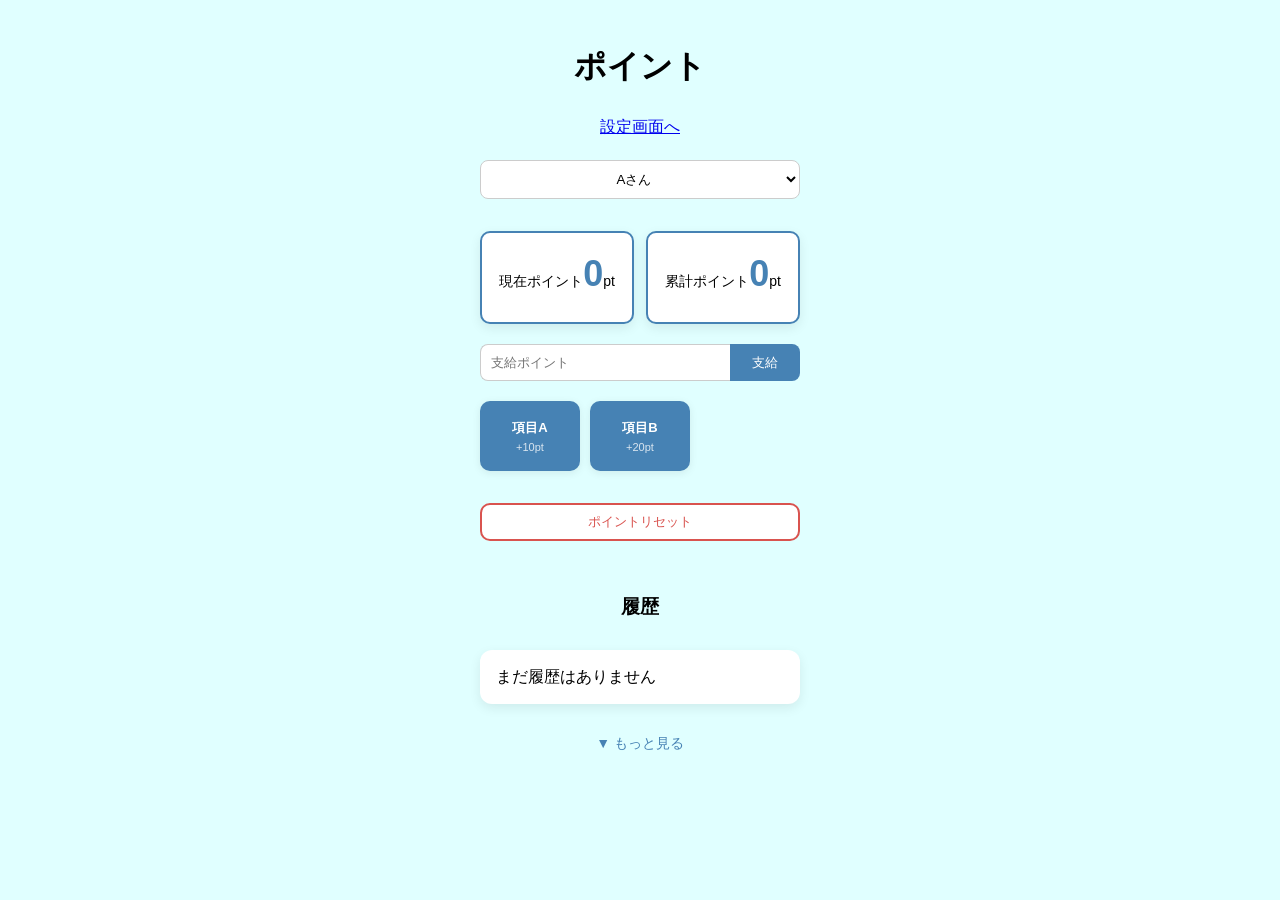
<file: index.html>
<!doctype html>
<html lang="ja">
	<head>
		<meta charset="UTF-8" />
		<meta name="viewport" content="width=device-width, initial-scale=1.0" />
		<title>ポイント管理</title>
		<link rel="stylesheet" href="css/style.css" />
		<link rel="stylesheet" href="css/main.css" />
	</head>
	<body>
		<h1>ポイント</h1>
		<div id="statusMessage"></div>
		<a href="settings.html">設定画面へ</a>

		<select id="userSelect" onchange="changeUser()"></select>

		<div id="pointCards">
			<div class="pointCard">
				<p>現在ポイント<span id="point">0</span>pt</p>
			</div>
			<div class="pointCard">
				<p>累計ポイント<span id="totalPoint">0</span>pt</p>
			</div>
		</div>

		<div id="payArea">
			<input type="number" id="payAmount" placeholder="支給ポイント" />
			<button onclick="payPoint()">支給</button>
		</div>

		<div id="itemButtons" class="mainItemButtons"></div>

		<button id="resetButton" onclick="resetPoint()">ポイントリセット</button>

		<div id="goalAreaPersonal">
			<p>目標ポイント：<span id="goalPointDisplay">-</span>pt</p>
			<div class="progressBar">
				<div id="goalProgress" class="progressFill"></div>
			</div>
			<p id="goalPercent">0%</p>
			<p>目標まで残り：<span id="remainingPointPersonal"></span></p>
		</div>

		<div id="goalAreaShared">
			<p>共有目標：<span id="sharedGoalPoint">-</span>pt</p>
			<p>合計ポイント：<span id="sharedTotalPoint">-</span>pt</p>
			<div class="progressBar">
				<div id="sharedGoalProgress" class="progressFill"></div>
			</div>
			<p id="sharedGoalPercent">0%</p>
			<p>残り：<span id="remainingPointShared"></span></p>
		</div>

		<h3>履歴</h3>

		<ul id="history">
			<li>まだ履歴はありません</li>
		</ul>

		<p id="historyToggleBtn" onclick="toggleHistory()">▼ もっと見る</p>

		<script src="js/main.js"></script>
	</body>
</html>
</file>
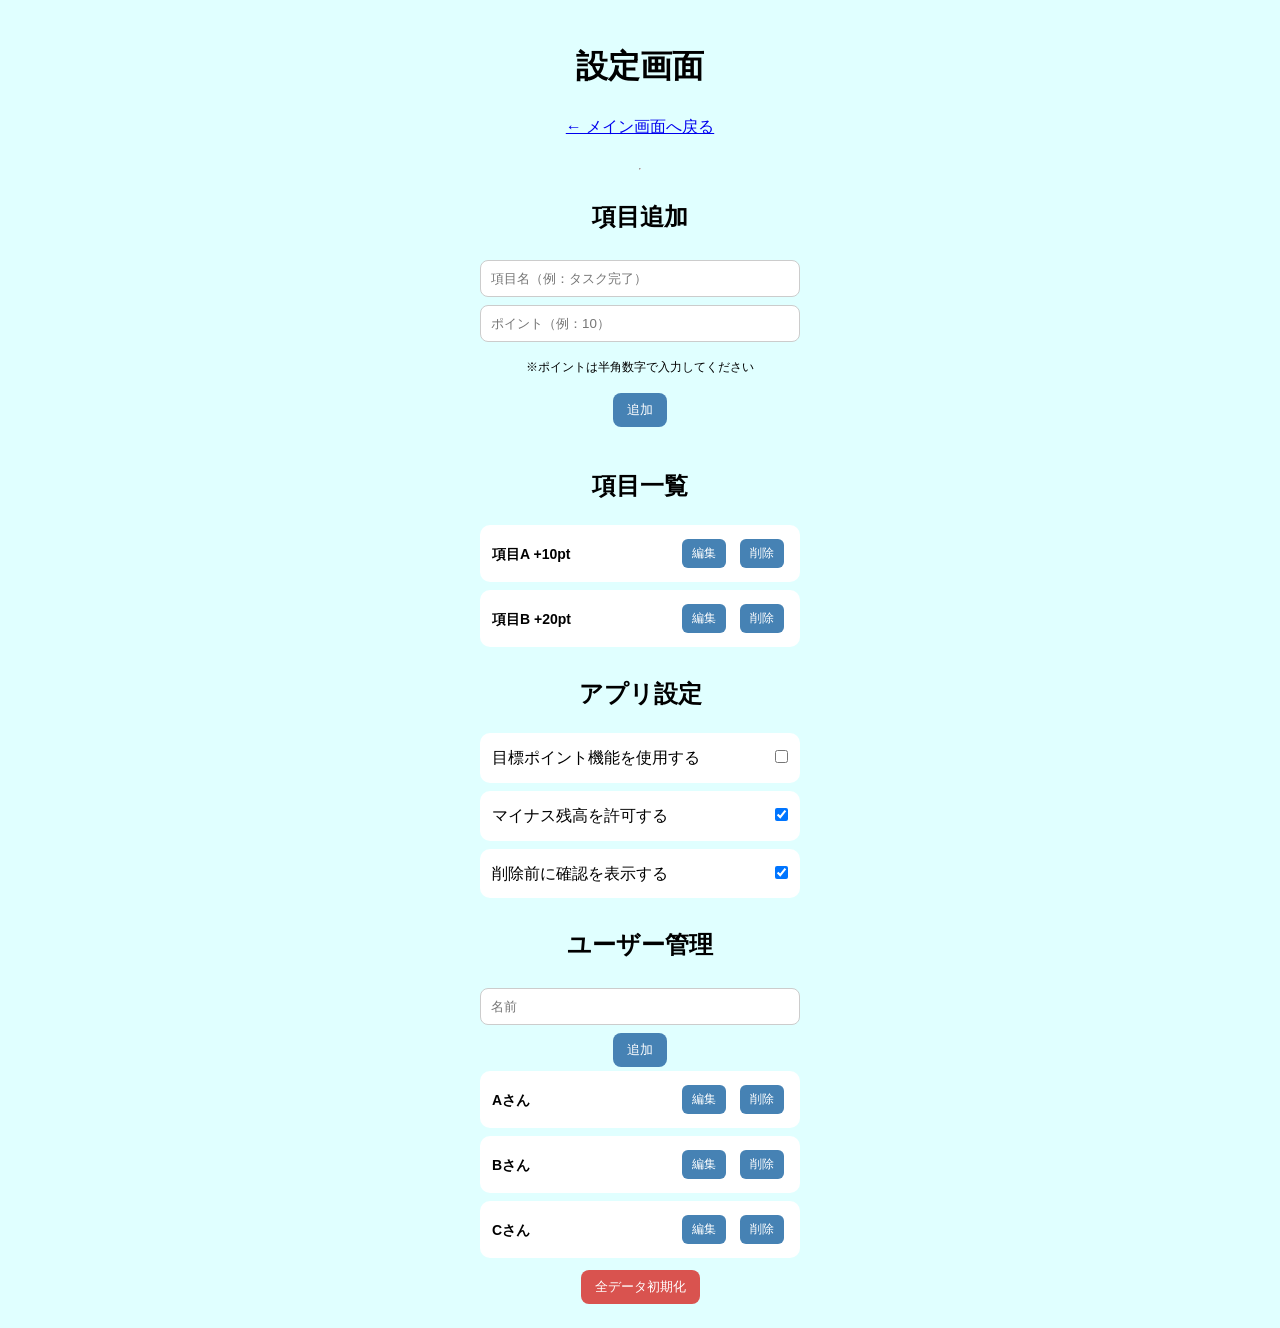
<file: settings.html>
<!doctype html>
<html lang="ja">
	<head>
		<meta charset="UTF-8" />
		<meta name="viewport" content="width=device-width, initial-scale=1.0" />
		<title>設定画面</title>
		<link rel="stylesheet" href="css/style.css" />
		<link rel="stylesheet" href="css/settings.css" />
	</head>
	<body>
		<h1>設定画面</h1>

		<a href="index.html">← メイン画面へ戻る</a>

		<hr />

		<h2>項目追加</h2>

		<input type="text" id="itemName" placeholder="項目名（例：タスク完了）" />
		<input type="number" id="itemPoint" placeholder="ポイント（例：10）" />
		<p style="font-size: 12px">※ポイントは半角数字で入力してください</p>

		<button onclick="addItemFromUI()">追加</button>

		<p id="errorMessage" style="color: red"></p>

		<h2>項目一覧</h2>

		<div id="itemButtons" class="settingsItemButtons"></div>

		<h2>アプリ設定</h2>

		<div class="settingCard">
			<div class="settingLeft">目標ポイント機能を使用する</div>

			<div class="settingRight">
				<input type="checkbox" id="useGoalPoint" />
			</div>
		</div>

		<div id="goalSettings" class="settingCardBlock">
			<div class="settingCard">
				<label>
					<input type="radio" name="goalMode" value="personal" checked />
					個人目標
				</label>
			</div>

			<div class="settingCard">
				<label>
					<input type="radio" name="goalMode" value="shared" />
					共有目標
				</label>
			</div>

			<hr />

			<div id="personalGoalSettings" style="display: none"></div>

			<div id="sharedGoalSettings" style="display: none">
				<input
					type="number"
					id="sharedGoalPoint"
					placeholder="共有目標ポイント"
				/>
			</div>
		</div>

		<div class="settingCard">
			<div class="settingLeft">マイナス残高を許可する</div>
			<div class="settingRight">
				<input type="checkbox" id="allowNegative" />
			</div>
		</div>

		<div class="settingCard">
			<div class="settingLeft">削除前に確認を表示する</div>
			<div class="settingRight">
				<input type="checkbox" id="confirmDelete" />
			</div>
		</div>

		<h2>ユーザー管理</h2>

		<input
			type="text"
			id="userName"
			name="userName"
			autocomplete="off"
			placeholder="名前"
		/>

		<button onclick="addUserFromUI()">追加</button>

		<div id="userList"></div>
		<div id="userEmpty"></div>

		<button id="clearAllBtn" style="background-color: #d9534f">
			全データ初期化
		</button>

		<script src="js/settings.js"></script>
	</body>
</html>
</file>
<file: css/style.css>
body {
	font-family: sans-serif;
	margin: 20px;
	line-height: 1.6;
	background-color: lightcyan;
	display: flex;
	flex-direction: column;
	align-items: center;
}

button {
	padding: 8px 14px;
	margin: 4px;
	cursor: pointer;

	background-color: steelblue;
	color: white;

	border: none;
	border-radius: 8px;

	transition:
		background-color 0.2s,
		transform 0.1s;
}

button:hover {
	background-color: #346f9a;
}

button:active {
	transform: scale(0.97);
}

input:not([type="checkbox"]),
select {
	width: 320px;
	padding: 10px;
	border: 1px solid #ccc;
	border-radius: 8px;
	box-sizing: border-box;
}

input {
	padding: 6px;
	margin: 4px 0;
}

a {
	display: inline-block;
	margin-bottom: 20px;
}

h3 {
	margin-bottom: 12px;
}

.emptyState {
	width: 320px;
	padding: 20px;
	text-align: center;
	color: #777;
	background: white;
	border-radius: 10px;
	box-sizing: border-box;
	font-size: 14px;
}
</file>
<file: css/main.css>
.mainItemButtons {
	width: 320px;

	display: grid;
	grid-template-columns: repeat(3, 1fr);
	gap: 10px;
}

.mainItemButtons button {
	min-height: 70px;
	display: flex;
	flex-direction: column;
	align-items: center;
	justify-content: center;
	margin: 0;
	padding: 8px;
	border: none;
	border-radius: 10px;
	box-shadow: 0 2px 8px rgba(0, 0, 0, 0.08);
}

.itemName {
	font-size: 13px;
	font-weight: bold;
	word-break: break-word;
}

.itemPoint {
	font-size: 11px;
	margin-top: 4px;
	opacity: 0.8;
}

#resetButton {
	width: 320px;
	margin: 32px 0 32px 0;

	background-color: white;
	color: #d9534f;

	border: 2px solid #d9534f;
	border-radius: 10px;
}

#resetButton:hover {
	background-color: #f8d7da;
}

#resetButton:active {
	background-color: #d9534f;
	color: white;
}

#goalAreaPersonal,
#goalAreaShared {
	padding: 12px;
	margin: 12px 0;
	border: 2px solid steelblue;
	border-radius: 10px;
	background-color: white;
	width: 320px;
	box-sizing: border-box;
	text-align: center;
	box-shadow: 0 4px 12px rgba(0, 0, 0, 0.08);
}

#goalAreaPersonal p,
#goalAreaShared p {
	margin: 8px 0;
}

#goalPointDisplay,
#sharedGoalPoint,
#remainingPointPersonal,
#remainingPointShared,
#sharedTotalPoint {
	font-size: 28px;
	font-weight: bold;
	color: slategray;
}

.progressBar {
	width: 100%;
	height: 12px;
	background-color: #e5e5e5;
	border-radius: 999px;
	overflow: hidden;
	margin: 16px 0;
}

.progressFill {
	width: 0%;
	height: 100%;
	background-color: steelblue;
	border-radius: 999px;
	transition: width 0.3s;
}

#goalPercent {
	margin: 8px 0;
	font-size: 14px;
	color: #666;
}

#userSelect {
	width: 320px;
	box-sizing: border-box;
	padding: 10px;
	border: 1px solid #ccc;
	border-radius: 8px;
	background-color: white;
	margin-bottom: 12px;
	text-align: center;
	text-align-last: center;
}

#pointCards {
	display: flex;
	gap: 12px;
	margin: 20px 0;
}

.pointCard {
	width: 154px;
	padding: 12px;

	background-color: white;
	border: 2px solid steelblue;
	border-radius: 10px;

	text-align: center;
	box-sizing: border-box;
	box-shadow: 0 4px 12px rgba(0, 0, 0, 0.08);
}

.pointCard p {
	margin: 0 0 8px 0;
	font-size: 14px;
}

.pointCard span {
	font-size: 36px;
	color: steelblue;
	font-weight: bold;
}

#payArea {
	width: 320px;
	display: flex;
	margin-bottom: 20px;
}

#payAmount {
	flex: 1;
	padding: 10px;
	border: 1px solid #ccc;
	border-right: none;
	border-radius: 8px 0 0 8px;
	box-sizing: border-box;
	margin: 0;
}

#payArea button {
	width: 70px;
	margin: 0;
	border-radius: 0 8px 8px 0;
}

#history {
	width: 320px;
	padding: 0 16px;
	list-style: none;

	background: white;
	border-radius: 12px;
	box-shadow: 0 4px 12px rgba(0, 0, 0, 0.08);
	box-sizing: border-box;
}

#history li {
	display: flex;
	align-items: center;
	padding: 14px 0;
}

#history li:not(:last-child) {
	border-bottom: 1px solid #eee;
}

.historyDate {
	width: 135px;
	font-size: 12px;
	color: #666;
}

.historyName {
	flex: 1;
	text-align: center;
}

.historyPoint {
	width: 70px;
	text-align: right;
	font-weight: bold;
}

#historyToggleBtn {
	margin-top: 12px;
	font-size: 14px;
	color: steelblue;
	cursor: pointer;
}

#historyToggleBtn:hover {
	text-decoration: underline;
}

#statusMessage {
	width: 320px;
	padding: 10px;
	margin-bottom: 12px;
	text-align: center;
	background: white;
	border-radius: 10px;
	color: #666;
	font-size: 14px;
	box-sizing: border-box;
}
</file>
<file: css/settings.css>
input:not([type="checkbox"]):not([type="radio"]),
select {
	width: 320px;
}

.itemRow {
	width: 320px;
	display: flex;
	justify-content: space-between;
	align-items: center;
	padding: 10px 12px;
	background: white;
	border-radius: 10px;
	margin-bottom: 8px;
	box-sizing: border-box;
}

.itemLabel {
	flex: 1;
	font-weight: bold;
	font-size: 14px;
}

.itemActions {
	display: flex;
	gap: 6px;
	flex-shrink: 0;
}

.itemActions button {
	padding: 6px 10px;
	font-size: 12px;
	border-radius: 6px;
}

input[type="radio"] {
	width: auto;
	margin: 0;
}

.settingCard {
	width: 320px;
	background: white;
	border-radius: 10px;
	margin-bottom: 8px;
	padding: 12px;

	display: flex;
	align-items: center;
	justify-content: flex-start;
	box-sizing: border-box;
	transition: 0.2s;
}

.settingCard:hover {
	transform: translateY(-1px);
	transition: 0.2s;
}

.settingLeft {
	flex: 1;
}

.settingRight {
	flex-shrink: 0;
}

.settingCardBlock {
	width: 320px;
	display: flex;
	flex-direction: column;
}

.settingCard label {
	display: flex;
	align-items: center;
	gap: 8px;
	width: auto;
	white-space: nowrap;
}

.settingCard input[type="radio"] {
	margin: 0;
}

#goalSettings {
	width: 320px;
	display: flex;
	flex-direction: column;
	align-items: stretch;
}

.settingRow {
	width: 320px;
	display: flex;
	align-items: center;
	justify-content: space-between;
	gap: 8px;
	margin-bottom: 8px;
	box-sizing: border-box;
}

.settingName {
	width: 60px;
	font-size: 14px;
	text-align: left;
	flex: 1;
}

.settingRow input {
	flex: 1;
	max-width: 180px;
	padding: 8px;
}

#personalGoalSettings div {
	display: flex;
	align-items: center;
	justify-content: space-between;
	width: 320px;
	box-sizing: border-box;
	margin-bottom: 8px;
	gap: 8px;
}

#personalGoalSettings input {
	width: 180px;
	padding: 6px;
	text-align: right;
}

#sharedGoalSettings input {
	text-align: right;
}

.userRow {
	width: 320px;
	display: flex;
	justify-content: space-between;
	align-items: center;
	padding: 10px 12px;
	background: white;
	border-radius: 10px;
	margin-bottom: 8px;
	box-sizing: border-box;
}

.userName {
	flex: 1;
	text-align: left;
	font-weight: bold;
	font-size: 14px;
}

.userActions {
	display: flex;
	gap: 6px;
	flex-shrink: 0;
}

.userActions button {
	padding: 6px 10px;
	font-size: 12px;
	border-radius: 6px;
}

#errorMessage {
	color: red;
	font-size: 12px;
	margin-top: 4px;
}
</file>
